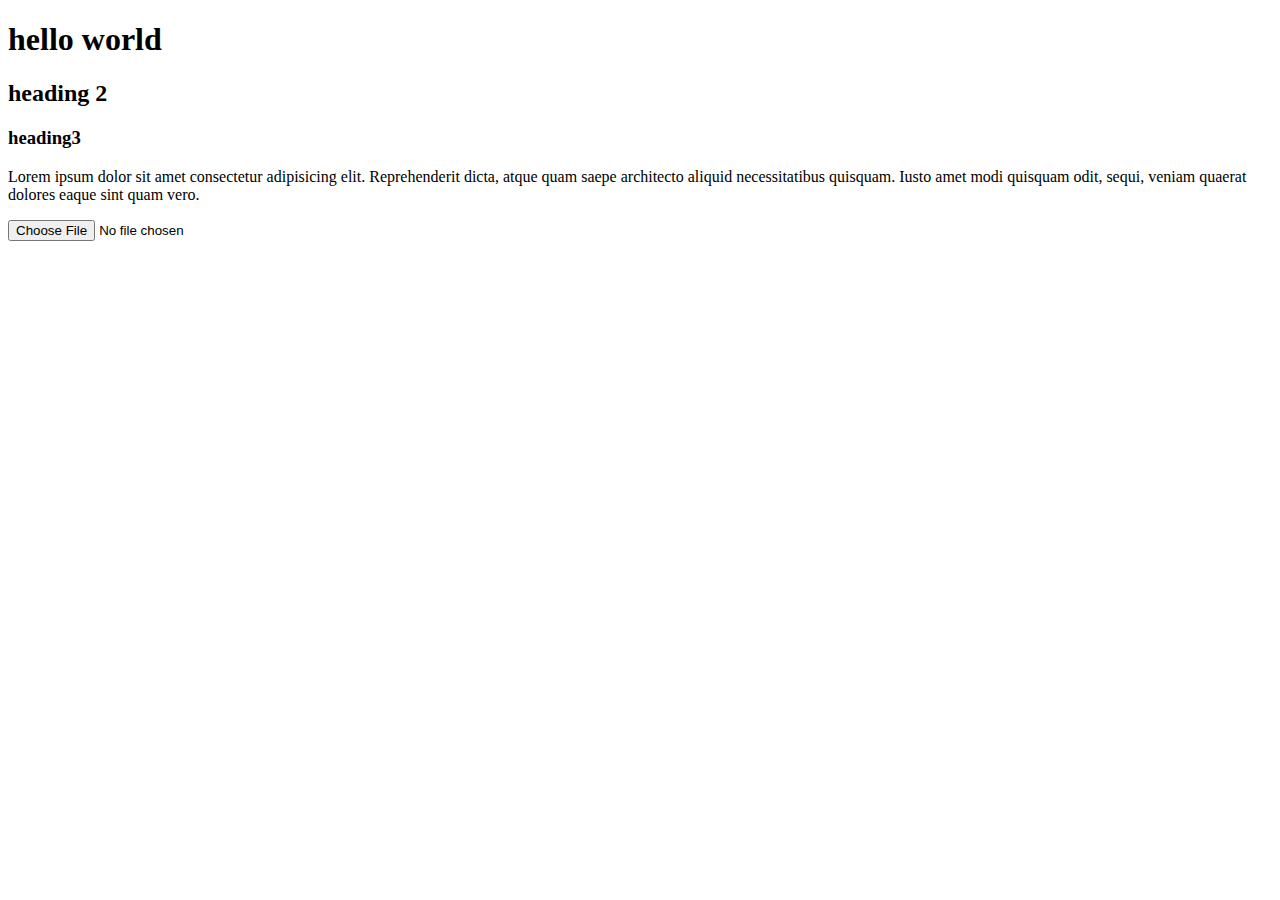
<file: clswrk/index.html>
<!DOCTYPE html>
<html lang="en">
<head>
    <meta charset="UTF-8">
    <meta name="viewport" content="width=device-width, initial-scale=1.0">
    <title>Document</title>
</head>
<!-- tag is dividede opening tag and closing tag and ciomple te is known as element for eg in <head> content </head> -->
<body>
    <h1>hello world</h1>
    <h2>heading 2 </h2>
    <h3>heading3</h3>
    
    <p>Lorem ipsum dolor sit amet consectetur adipisicing elit. Reprehenderit dicta, atque quam saepe architecto aliquid necessitatibus quisquam. Iusto amet modi quisquam odit, sequi, veniam quaerat dolores eaque sint quam vero.</p>

    <input type="file">
</body>
</html>
</file>
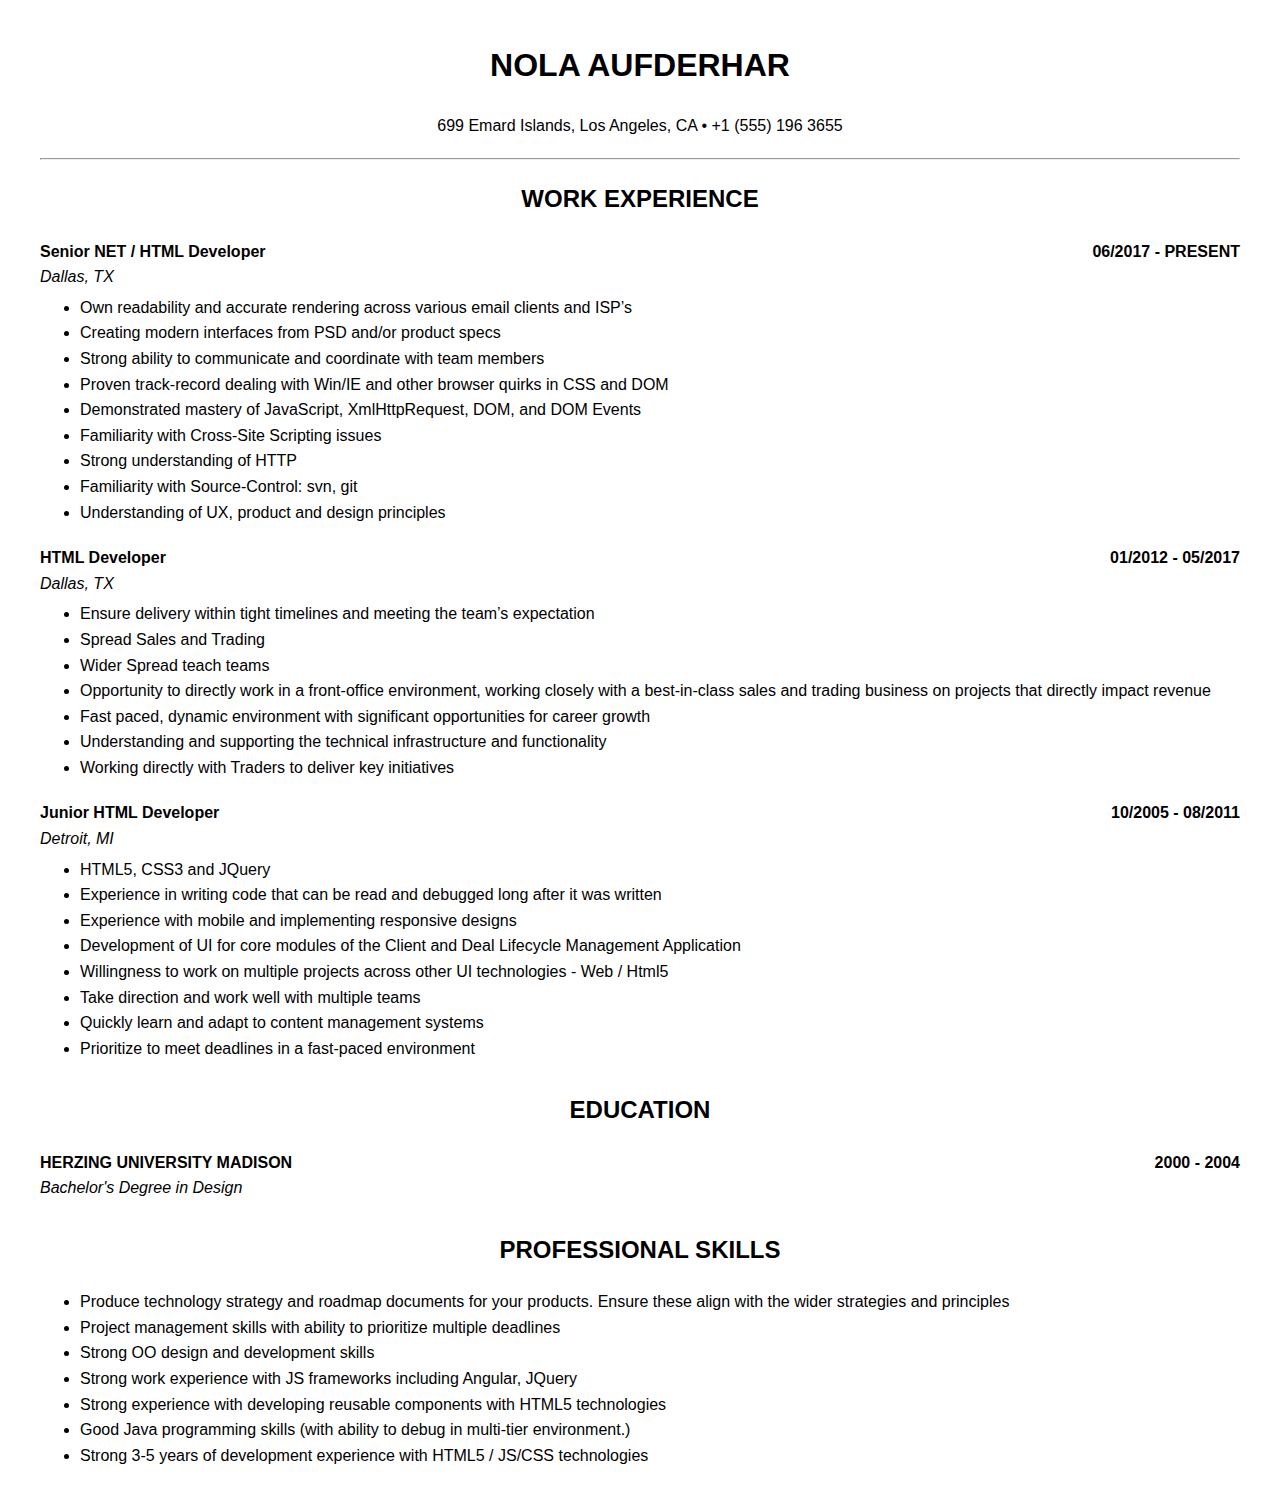
<file: day2/ass/index.html>
<!DOCTYPE html>
<html lang="en">
<head>
  <meta charset="UTF-8" />
  <meta name="viewport" content="width=device-width, initial-scale=1.0"/>
  <title>Resume - Nola Aufderhar</title>
  <style>
    body {
      font-family: Arial, sans-serif;
      margin: 40px;
      line-height: 1.6;
    }
    h1, h2 {
      text-align: center;
    }
    hr {
      margin: 20px 0;
    }
    .section {
      margin-bottom: 30px;
    }
    .title {
      font-weight: bold;
      font-size: 16px;
    }
    .sub-title {
      font-style: italic;
    }
    .job {
      display: flex;
      justify-content: space-between;
      font-weight: bold;
      margin-top: 20px;
    }
    ul {
      margin-top: 5px;
      margin-bottom: 20px;
    }
  </style>
</head>
<body>

  <h1>NOLA AUFDERHAR</h1>
  <p style="text-align: center;">699 Emard Islands, Los Angeles, CA &bull; +1 (555) 196 3655</p>
  <hr />

  <div class="section">
    <h2>WORK EXPERIENCE</h2>

    <div class="job">
      <div>Senior NET / HTML Developer</div>
      <div>06/2017 - PRESENT</div>
    </div>
    <div class="sub-title">Dallas, TX</div>
    <ul>
      <li>Own readability and accurate rendering across various email clients and ISP’s</li>
      <li>Creating modern interfaces from PSD and/or product specs</li>
      <li>Strong ability to communicate and coordinate with team members</li>
      <li>Proven track-record dealing with Win/IE and other browser quirks in CSS and DOM</li>
      <li>Demonstrated mastery of JavaScript, XmlHttpRequest, DOM, and DOM Events</li>
      <li>Familiarity with Cross-Site Scripting issues</li>
      <li>Strong understanding of HTTP</li>
      <li>Familiarity with Source-Control: svn, git</li>
      <li>Understanding of UX, product and design principles</li>
    </ul>

    <div class="job">
      <div>HTML Developer</div>
      <div>01/2012 - 05/2017</div>
    </div>
    <div class="sub-title">Dallas, TX</div>
    <ul>
      <li>Ensure delivery within tight timelines and meeting the team’s expectation</li>
      <li>Spread Sales and Trading</li>
      <li>Wider Spread teach teams</li>
      <li>Opportunity to directly work in a front-office environment, working closely with a best-in-class sales and trading business on projects that directly impact revenue</li>
      <li>Fast paced, dynamic environment with significant opportunities for career growth</li>
      <li>Understanding and supporting the technical infrastructure and functionality</li>
      <li>Working directly with Traders to deliver key initiatives</li>
    </ul>

    <div class="job">
      <div>Junior HTML Developer</div>
      <div>10/2005 - 08/2011</div>
    </div>
    <div class="sub-title">Detroit, MI</div>
    <ul>
      <li>HTML5, CSS3 and JQuery</li>
      <li>Experience in writing code that can be read and debugged long after it was written</li>
      <li>Experience with mobile and implementing responsive designs</li>
      <li>Development of UI for core modules of the Client and Deal Lifecycle Management Application</li>
      <li>Willingness to work on multiple projects across other UI technologies - Web / Html5</li>
      <li>Take direction and work well with multiple teams</li>
      <li>Quickly learn and adapt to content management systems</li>
      <li>Prioritize to meet deadlines in a fast-paced environment</li>
    </ul>
  </div>

  <div class="section">
    <h2>EDUCATION</h2>
    <div class="job">
      <div>HERZING UNIVERSITY MADISON</div>
      <div>2000 - 2004</div>
    </div>
    <div class="sub-title">Bachelor's Degree in Design</div>
  </div>

  <div class="section">
    <h2>PROFESSIONAL SKILLS</h2>
    <ul>
      <li>Produce technology strategy and roadmap documents for your products. Ensure these align with the wider strategies and principles</li>
      <li>Project management skills with ability to prioritize multiple deadlines</li>
      <li>Strong OO design and development skills</li>
      <li>Strong work experience with JS frameworks including Angular, JQuery</li>
      <li>Strong experience with developing reusable components with HTML5 technologies</li>
      <li>Good Java programming skills (with ability to debug in multi-tier environment.)</li>
      <li>Strong 3-5 years of development experience with HTML5 / JS/CSS technologies</li>
    </ul>
  </div>

</body>
</html>
</file>
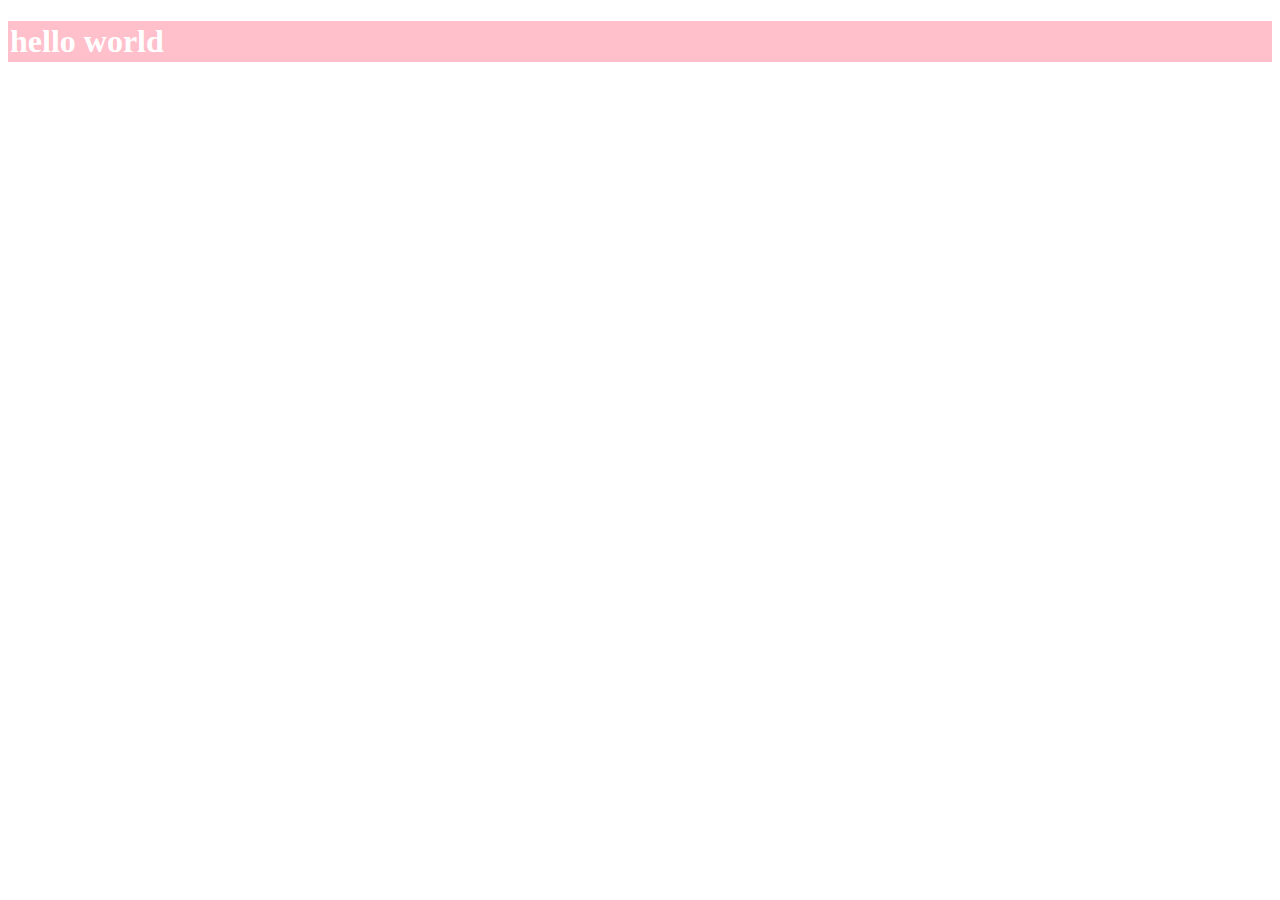
<file: day3/cllswrk/index.html>
<!DOCTYPE html>
<html lang="en">
<head>
    <meta charset="UTF-8">
    <meta name="viewport" content="width=device-width, initial-scale=1.0">
    <title>Document</title>
</head>
<body>
    <h1 style="color: white ; background:pink; padding: 2px;">hello world</h1>
</body>
</html>
</file>
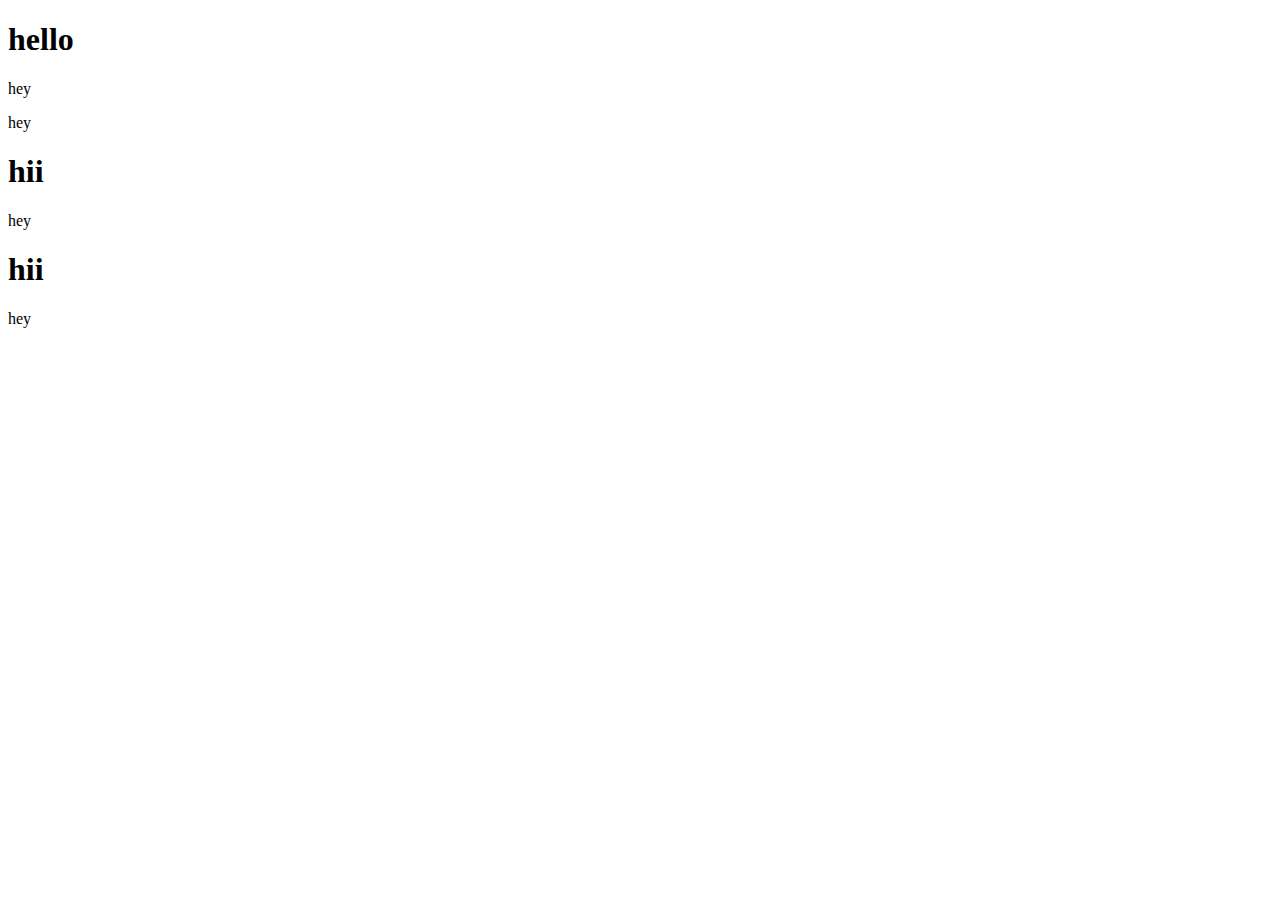
<file: day4/cls/index.html>
<!DOCTYPE html>
<html lang="en">
<head>
    <meta charset="UTF-8">
    <meta name="viewport" content="width=device-width, initial-scale=1.0">
    <title>Document</title>
    <style>
        
/* h1{
    background: #000;
    color: white;
}
.a{
    background:pink;
    color: white;
}
.b{
    background:gray;
    color: #000;
}
#btn{
    background:rgb(29, 159, 155);
    padding: 10px;
    border: none;
    border-radius: 5px; */
    /* cursor: pointer;
} */


/* #parent h1{
    background:pink;
    color: white;
} */


/*  

.main .para+div+div p{
    background:plum;
color: white;
} */
    </style>
</head>
<body>
    <!-- <h1 class="a b">
heyy
    </h1>
     <h1 class="a">
        hello
    </h1>

    <button id="btn">click me</button>
    </div> -->

<!-- <div id="parent">
    <h1>i  am heading</h1>
    <p>i am para</p>
    <h2>i am heading 2</h2>
    <div>
        <h1>i am h1</h1>
        <h2>hello</h2>
    </div>
</div> -->


<div class="main">
    <h1>hello</h1>
    <p>hey</p>
     <p class="para">hey</p>

    <div>
        <h1>hii</h1>
    <p>hey</p>
    </div>

    <div>
        <h1>hii</h1>
    <p>hey</p>
    </div>
</div>

</body>
</html>
</file>
